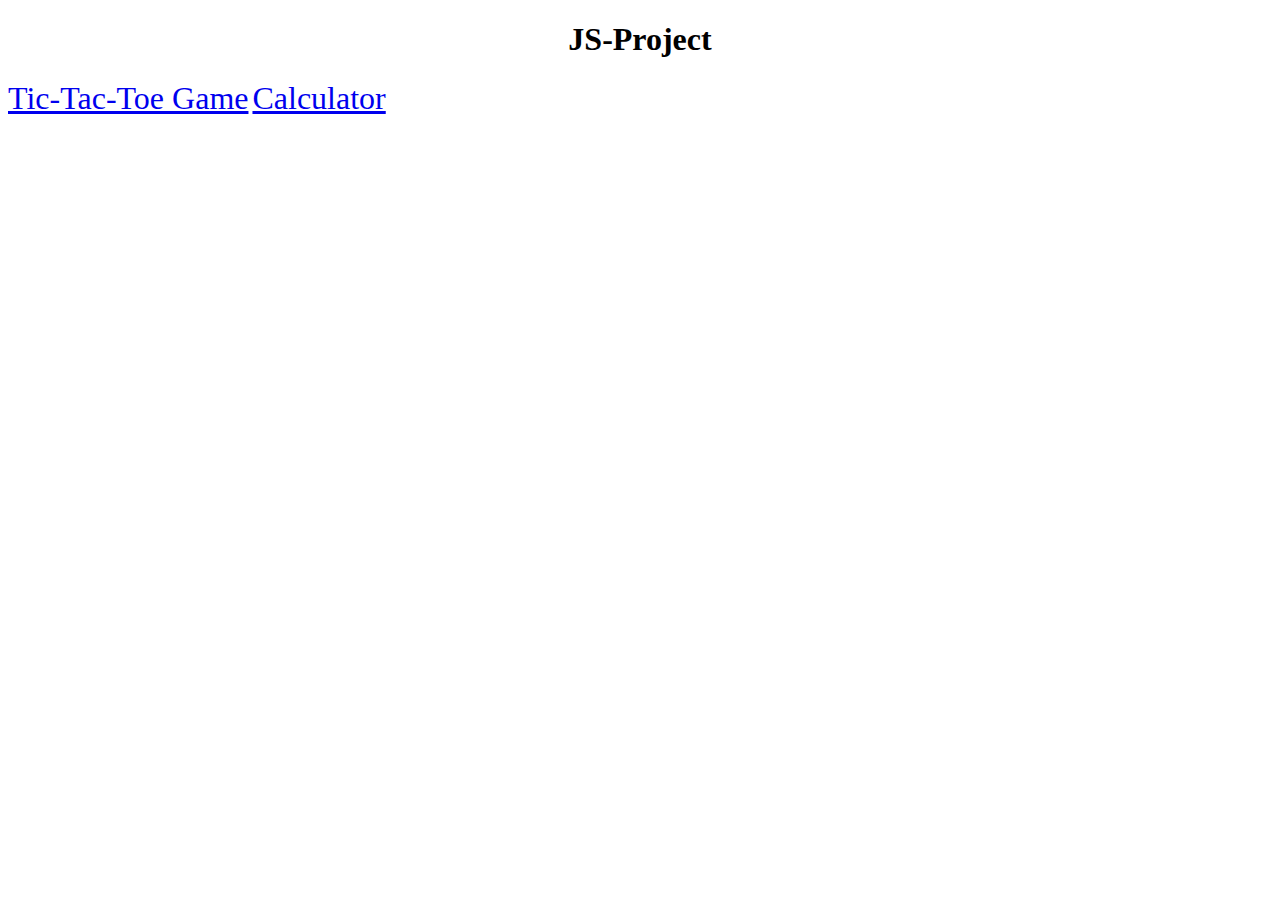
<file: index.html>
<!DOCTYPE html>
<html lang="en">
<head>
    <meta charset="UTF-8">
    <meta name="viewport" content="width=device-width, initial-scale=1.0">
    <title>JS-Project</title>
    <style>
        h1{
            text-align: center;
        }
        a{
            font-size:xx-large;
            cursor: pointer;
        }
    </style>
</head>
<body>
    <h1>JS-Project</h1>
    <a href="./tic-tac-toe.html">Tic-Tac-Toe Game</a>
    <a href="./Calculator.html">Calculator</a>
</body>
</html>
</file>
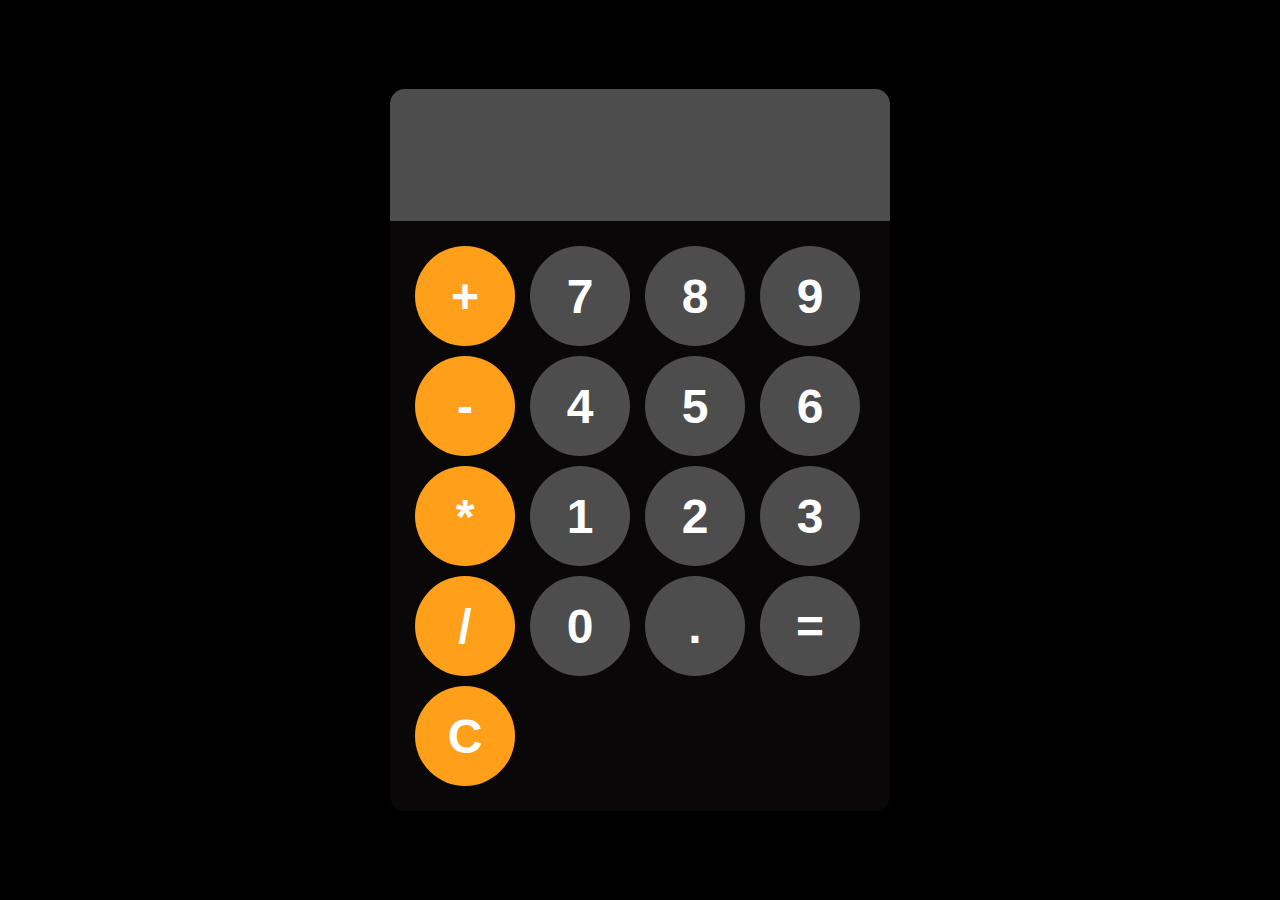
<file: Calculator.html>
<!DOCTYPE html>
<html lang="en">
<head>
    <meta charset="UTF-8">
    <meta name="viewport" content="width=device-width, initial-scale=1.0">
    <title>CALCULATOR</title>
    <link rel="stylesheet" href="./style.css">
</head>
<body>
    <div id="calculator">
        <input id="display" readonly>
        <div id="keys">
            <button onclick="appendToDisplay('+')" class="operator-btn">+</button>
            <button onclick="appendToDisplay('7')">7</button>
            <button onclick="appendToDisplay('8')">8</button>
            <button onclick="appendToDisplay('9')">9</button>
            <button onclick="appendToDisplay('-')" class="operator-btn">-</button>
            <button onclick="appendToDisplay('4')">4</button>
            <button onclick="appendToDisplay('5')">5</button>
            <button onclick="appendToDisplay('6')">6</button>
            <button onclick="appendToDisplay('*')" class="operator-btn">*</button>
            <button onclick="appendToDisplay('1')">1</button>
            <button onclick="appendToDisplay('2')">2</button>
            <button onclick="appendToDisplay('3')">3</button>
            <button onclick="appendToDisplay('/')" class="operator-btn">/</button>
            <button onclick="appendToDisplay('0')">0</button>
            <button onclick="appendToDisplay('.')">.</button>
            <button onclick="calculate( )">=</button>
            <button onclick="cleardisplay( )" class="operator-btn">C</button>
        </div>

    </div>
    <script src="./calci.js"></script>
</body>
</html>
</file>
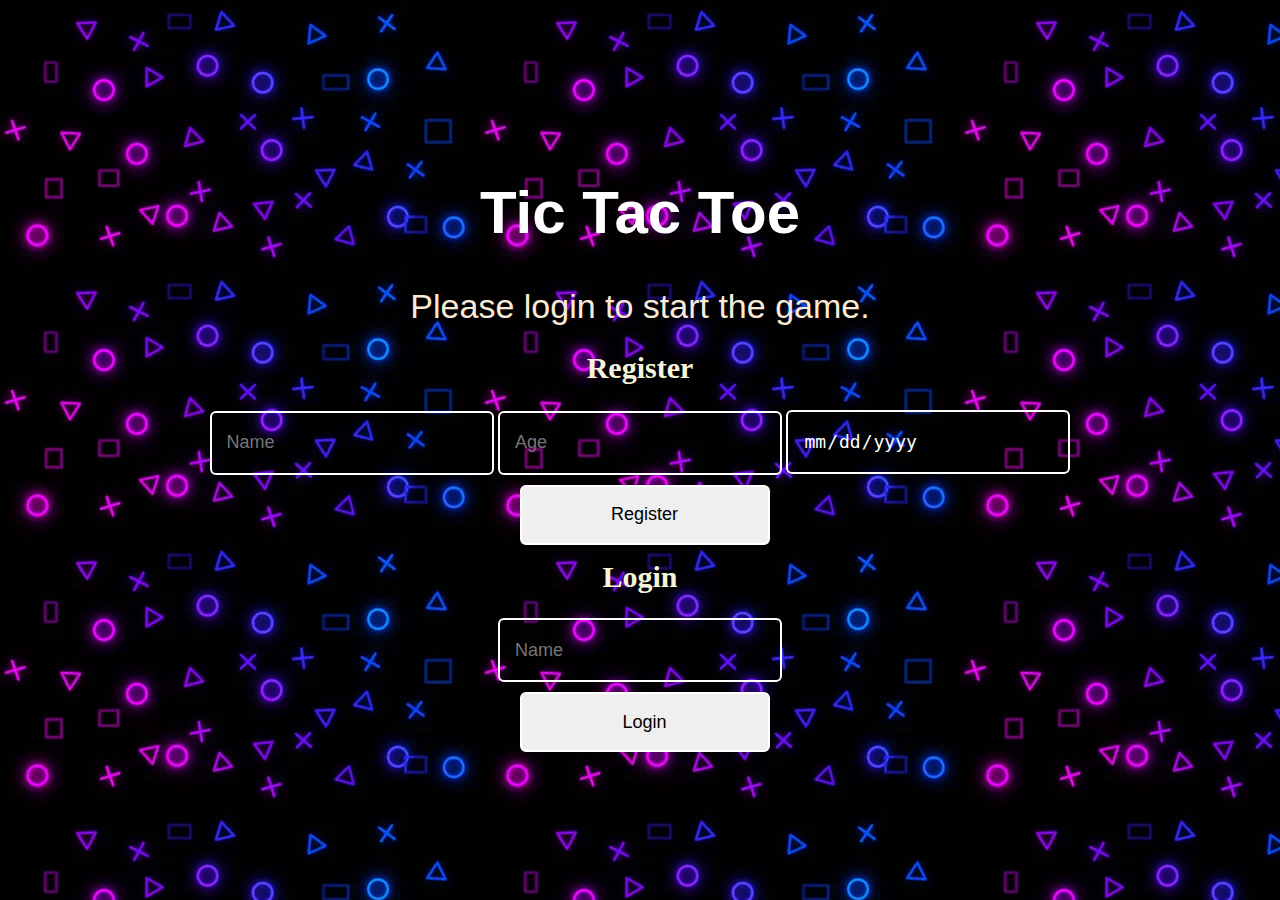
<file: tic-tac-toe.html>
<!DOCTYPE html>
<html lang="en">
<head>
  <meta charset="UTF-8">
  <meta name="viewport" content="width=device-width, initial-scale=1.0">
  <title>Tic Tac Toe</title>
  <link rel="stylesheet" href="./tic-toc-toe.css">

</head>
<body>
  <div class="container">
    <h1>Tic Tac Toe</h1>
    <div id="status">Please login to start the game.</div>

    <div id="registration" class="form-container">
      <h2>Register</h2>
      <form id="registerForm">
        <input type="text" id="registerName" placeholder="Name" required>
        <input type="number" id="registerAge" placeholder="Age" required>
        <input type="date" id="registerDOB" placeholder="Date of Birth" required>
        <button id="register" type="submit">Register</button>
      </form>
    </div>

    <div id="login" class="form-container">
      <h2>Login</h2>
      <form id="loginForm">
        <input type="text" id="loginName" placeholder="Name" required>
        <button class="login" type="submit">Login</button>
      </form>
    </div>

    <div id="game" class="game-container" style="display: none;">
      <div class="player-info">
        <span id="player1">Player 1: </span> vs <span id="player2">Player 2: </span>
      </div>
      <div class="board" id="board">
        <div class="cell" data-cell-id="0"></div>
        <div class="cell" data-cell-id="1"></div>
        <div class="cell" data-cell-id="2"></div>
        <div class="cell" data-cell-id="3"></div>
        <div class="cell" data-cell-id="4"></div>
        <div class="cell" data-cell-id="5"></div>
        <div class="cell" data-cell-id="6"></div>
        <div class="cell" data-cell-id="7"></div>
        <div class="cell" data-cell-id="8"></div>
      </div>
      <button id="reset">Reset Game</button>
      <div class="stats" id="stats">
        <h3>Player Statistics</h3>
        <div id="playerStats"></div>
      </div>
    </div>
  </div>

  <script src="./tic-tac-toe.js">
    
  </script>
</body>
</html>
</file>
<file: style.css>
body{
    margin: 0;
    display: flex;
    justify-content: center;
    align-items: center;
    height: 100vh;
    background-color: black;
}
#calculator{
    font-family: Arial, sans-serif;
    background-color:hsl(0, 13%, 3%); ;
    border-radius: 15px;
    max-width: 500px;
    overflow: hidden;
}
#display{
    width:100%;
    padding:20px;
    font-size: 5rem;
    text-align: left;
    border: none;
    background-color:hsl(0, 0%, 30%);
    color:white;
}
#keys{
    display: grid;
    grid-template-columns: repeat(4,1fr);
    gap: 10px;
    padding: 25px;
}
button{
    width: 100px;
    height: 100px;
    border-radius: 50px;
    border: none;
    background-color:hsl(0, 0%, 30%);
    color: white;
    font-size: 3rem;
    font-weight: bold;
    cursor: pointer;
}
button:hover{
    background-color:hsl(0, 0%, 40%);
    
}
button:active{
    background-color:hsl(0, 0%, 50%);
}
.operator-btn{
    background-color:hsl(35, 100%, 55%);
}
.operator-btn:hover{
    background-color:hsl(35, 100%, 65%);
}
.operator-btn:active{
    background-color:hsl(35, 100%, 75%);
}
</file>
<file: tic-toc-toe.css>
body {
  font-family: Arial, sans-serif;
  background-color: white;
  display: flex;
  justify-content: center;
  align-items: center;
  height: 100vh;
  margin: 0;
  background-image:url(./tac-bg.webp);
}

.container {
  text-align: center;
}

.board {
  display: grid;
  grid-template-columns: repeat(3, 100px);
  grid-gap: 5px;
  margin: 20px auto;
  justify-content: center;

}

.cell {
  background-color: lightblue;
  border: 1px solid gray;
  display: flex;
  align-items: center;
  justify-content: center;
  font-size: 36px;
  cursor: pointer;
  transition: background-color 0.3s ease;
  height: 100px;

}

.cell:hover {
  background-color: lightcyan;
}

#status {
  font-size: 34px;
  margin-bottom: 10px;
  color: antiquewhite;
}

#reset {
  display: block;
  margin: 0 auto;
  padding: 10px 20px;
  font-size: 18px;
  cursor: pointer;
}

.form-container {
  margin-bottom: 20px;
}
#playerStats{
  display: flex;
  flex-direction: row;
  gap: 10px;   
}
h1{
  color: white;
  font-size: 60px;
}
h2{
  color: beige;
  font-size: 30px;
  font-family: Geneva;
}
input{
  border-radius: 50vh;
  height: 30px;
  width: 200px;
  
}
label{
  color: white;
}
#registerForm input{
  width: 250px;
  height: 60px;
  border-radius: 6px;
  font-size: 18px;
  padding: 0 15px;
  border: 2px solid #fff;
  background: transparent;
  color: #fff;
  outline: none;
}
#loginForm input{
  width: 250px;
  height: 60px;
  border-radius: 6px;
  font-size: 18px;
  padding: 0 15px;
  border: 2px solid #fff;
  background: transparent;
  color: #fff;
  outline: none;
}
#register{
  width: 250px;
  height: 60px;
  border-radius: 6px;
  font-size: 18px;
  padding: 0 15px;
  border: 2px solid #fff;
  outline: none;
  position: relative;
  display: flex;
  justify-content: center;
  align-content: center;
  align-items: center;
  left: 310px;
  top: 10px;
}
.login{
  width: 250px;
  height: 60px;
  border-radius: 6px;
  font-size: 18px;
  padding: 0 15px;
  border: 2px solid #fff;
  outline: none;
  position: relative;
  display: flex;
  justify-content: center;
  align-content: center;
  align-items: center;
  left: 310px;
  top: 10px;
}
span{
  color: #fff;
}
#stats{
  color: #fff;
  
}
@media only screen and (max-width: 600px) {
#register{
  position: relative;
  left: 150px;
}
.login{
  position: relative;
  left: 150px;
}
}
</file>
